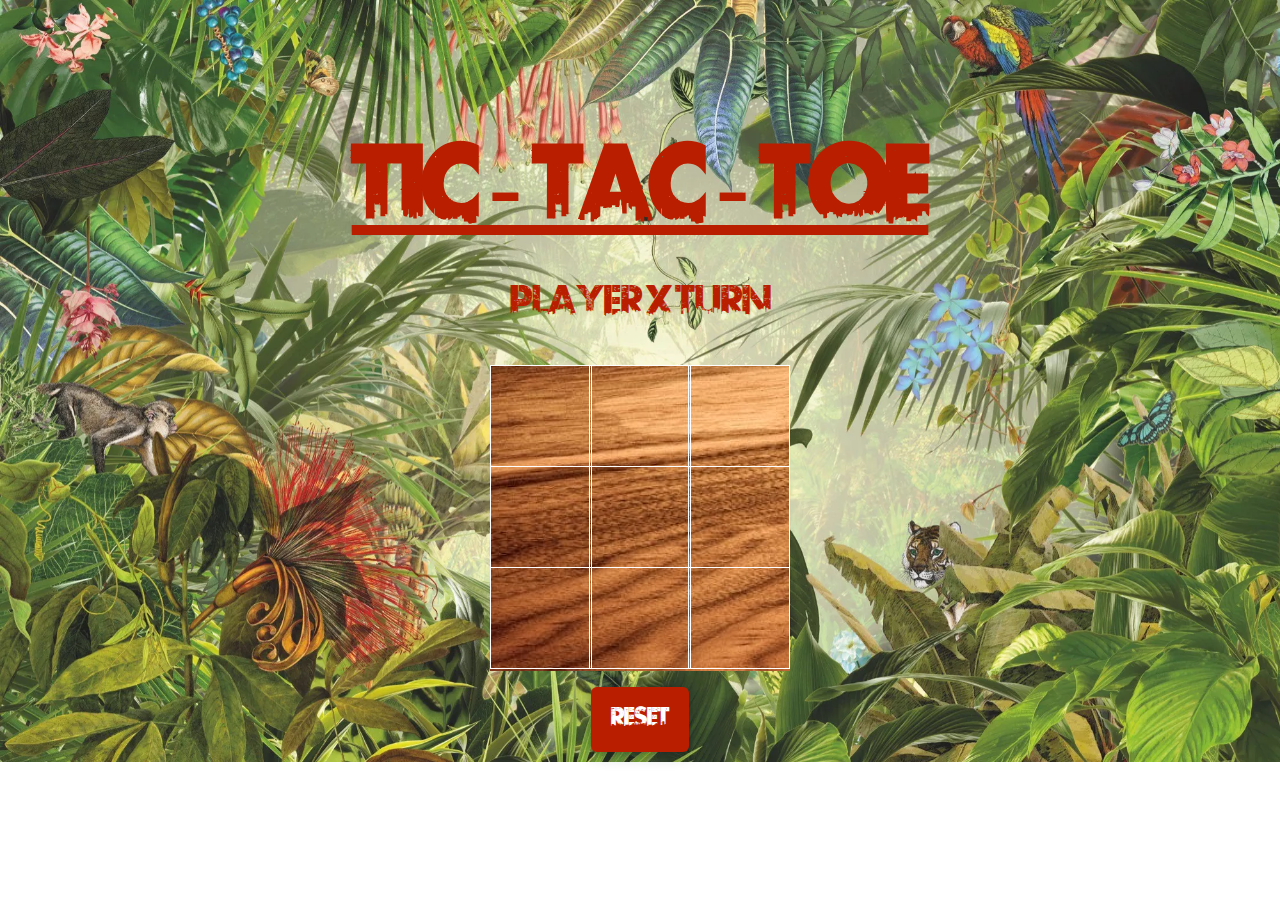
<file: index.html>
<!DOCTYPE html>
<html lang="en">
<head>
    <meta charset="UTF-8">
    <meta http-equiv="X-UA-Compatible" content="IE=edge">
    <meta name="viewport" content="width=device-width, initial-scale=1.0">
    <title>Tic-tac-toe</title>
    <link rel="stylesheet" href="./style.css">
</head>
<body>
    <main class="bground">
    <section class="name">
        <h1><u>Tic - Tac - Toe</u></h1>
    </section>
    <section class="display">
<div class="display__player">Player X turn</div>
    </section>
    <div class="container">
        <div data-cell="0" data-row="0" class="cell"></div>
        <div data-cell="1" data-row="0" class="cell"></div>
        <div data-cell="2" data-row="0" class="cell"></div>
        <div data-cell="0" data-row="1" class="cell"></div>
        <div data-cell="1" data-row="1" class="cell"></div>
        <div data-cell="2" data-row="1" class="cell"></div>
        <div data-cell="0" data-row="2" class="cell"></div>
        <div data-cell="1" data-row="2" class="cell"></div>
        <div data-cell="2" data-row="2" class="cell"></div>    
    </div>
    <div class="info"></div>
    <section class="controls">
        <button id="reset">Reset</button>
    </section>
</main>
<script src="./main.js"></script>
</body>
</html>
</file>
<file: style.css>
@font-face {
    font-family: junglefont;
    src: url(UrbanJungleDEMO.otf);
}

* {
    padding: 0;
    margin: 0;
    font-family:junglefont;
}
.bground {
    background-color: rgb(39, 174, 96);
    height: 100%;
    padding-top: 1px;
    background-image: url(img/hiv\ a\ dzsungel.webp);
    background-size: 100%;
}

.name {
    color: rgb(186, 30, 0);
    text-align: center;
    font-size: 50px;
    margin-top: 10%;
    font-weight: bold;
}
.display {
    color: rgb(186, 30, 0);
    font-size: 40px;
    text-align: center;
    margin-top: 1em;
    margin-bottom: 1em;
}
.container {
    margin: 0 auto;
    display: grid;
    grid-template-columns: 33% 33% 33%;
    grid-template-rows: 33% 33% 33%;
    max-width: 300px;
    background-image: url(img/gamepad.jpg);
}
.cell {
    border: 1px solid white;
    min-width: 100px;
    min-height: 100px;
    display: flex;
    justify-content: center;
    align-items: center;
    cursor: url(img/knifecursor.png), auto;
    font-size: 50px;
}

.controls {
    display: flex;
    flex-direction: row;
    justify-content: center;
    align-items: center;
    margin-top: 1em;
}
#reset {
    background-color: rgb(186, 30, 0);
    color: white;
    font-size: 25px;
    padding: 20px;
    border: none;
    border-radius: 6px; 
    cursor: url(img/cursorstart.png), auto;
    box-shadow: rgba(14, 30, 37, 0.12) 0px 2px 4px 0px, rgba(14, 30, 37, 0.32) 0px 2px 16px 0px;
    margin-bottom: 10px;
}
.info {
    text-align: center;
    font-size: 30px;
    font-family:fantasy;
    color:rgb(186, 30, 0);
}
</file>
